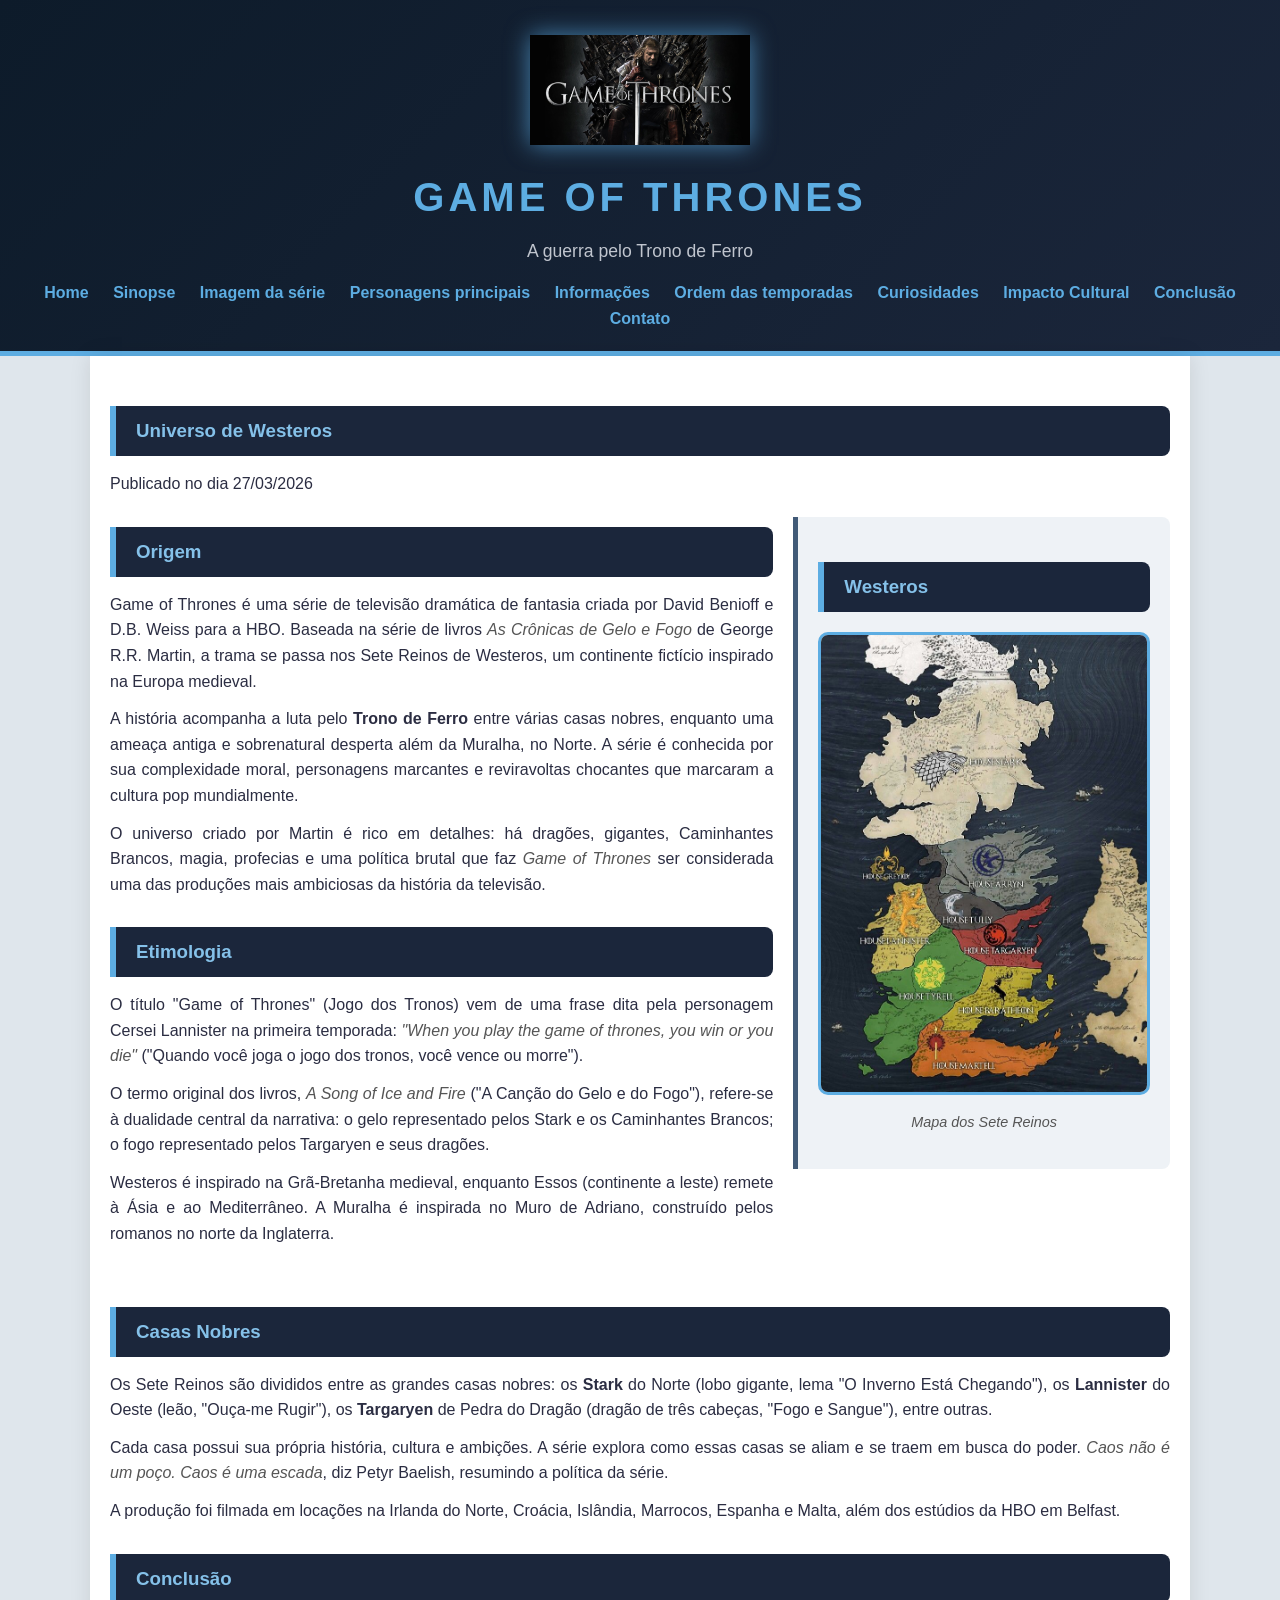
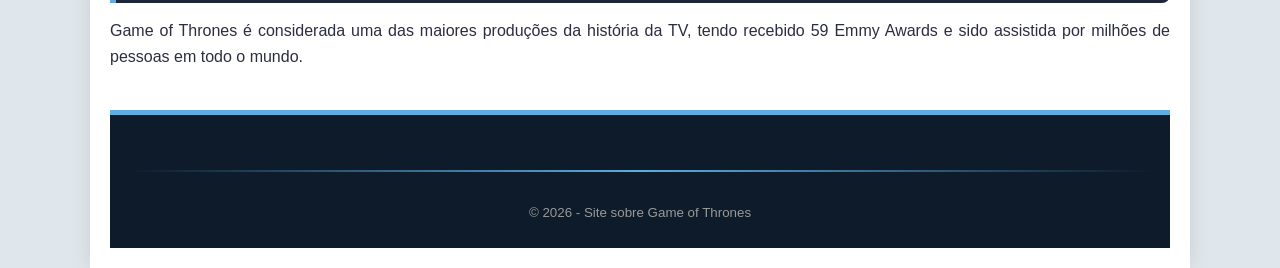
<file: index.html>
<!DOCTYPE html>
<html lang="pt-br">
<head>
    <title>Game of Thrones - Home</title>
    <meta charset="UTF-8">
    <meta name="viewport" content="width=device-width, initial-scale=1.0">
    <link rel="stylesheet" type="text/css" href="styles.css">
    <link rel="icon" href="data:image/svg+xml,<svg xmlns='http://www.w3.org/2000/svg' viewBox='0 0 100 100'><text y='.9em' font-size='90'>🐉</text></svg>">
</head>

<body>
    <header id="titulo_principal">
    <img src="img/got-logo.jpg" alt="Logo Game of Thrones" class="logo-header">
    <h1>Game of Thrones</h1>
    <h2>A guerra pelo Trono de Ferro</h2>
    <nav>
        <a href="index.html">Home</a>
        <a href="sinopse.html">Sinopse</a>
        <a href="imagemfilme.html">Imagem da série</a>
        <a href="personagens.html">Personagens principais</a>
        <a href="informacoes.html">Informações</a>
        <a href="ordem.html">Ordem das temporadas</a>
        <a href="curiosidades.html">Curiosidades</a>
        <a href="impacto.html">Impacto Cultural</a>
        <a href="#conclusao">Conclusão</a>
        <a href="contato.html">Contato</a>
    </nav>
</header>

    <main>
        <header>
            <h3 class="titulo_secundario">Universo de Westeros</h3>
            <span>Publicado no dia 27/03/2026</span>
        </header>

        <div id="layout">
            <article>
                <section>
                    <h3 class="titulo_secundario">Origem</h3>
                    <p>Game of Thrones é uma série de televisão dramática de fantasia criada por
                    David Benioff e D.B. Weiss para a HBO. Baseada na série de livros
                    <em>As Crônicas de Gelo e Fogo</em> de George R.R. Martin, a trama se passa
                    nos Sete Reinos de Westeros, um continente fictício inspirado na Europa
                    medieval.</p>

                    <p>A história acompanha a luta pelo <strong>Trono de Ferro</strong> entre várias casas
                    nobres, enquanto uma ameaça antiga e sobrenatural desperta além da Muralha,
                    no Norte. A série é conhecida por sua complexidade moral, personagens
                    marcantes e reviravoltas chocantes que marcaram a cultura pop
                    mundialmente.</p>

                    <p>O universo criado por Martin é rico em detalhes: há dragões, gigantes,
                    Caminhantes Brancos, magia, profecias e uma política brutal que faz
                    <em>Game of Thrones</em> ser considerada uma das produções mais ambiciosas
                    da história da televisão.</p>
                </section>

                <section>
                    <h3 class="titulo_secundario">Etimologia</h3>
                    <p>O título "Game of Thrones" (Jogo dos Tronos) vem de uma frase dita pela
                    personagem Cersei Lannister na primeira temporada: <em>"When you play the
                    game of thrones, you win or you die"</em> ("Quando você joga o jogo dos
                    tronos, você vence ou morre").</p>

                    <p>O termo original dos livros, <em>A Song of Ice and Fire</em> ("A Canção do
                    Gelo e do Fogo"), refere-se à dualidade central da narrativa: o gelo
                    representado pelos Stark e os Caminhantes Brancos; o fogo representado
                    pelos Targaryen e seus dragões.</p>

                    <p>Westeros é inspirado na Grã-Bretanha medieval, enquanto Essos (continente
                    a leste) remete à Ásia e ao Mediterrâneo. A Muralha é inspirada no Muro
                    de Adriano, construído pelos romanos no norte da Inglaterra.</p>
                </section>
            </article>

            <aside>
                <h3 class="titulo_secundario">Westeros</h3>
                <figure>
                    <img src="img/mapa-westeros.jpg" alt="Mapa de Westeros">
                    <figcaption><em>Mapa dos Sete Reinos</em></figcaption>
                </figure>
            </aside>
        </div>

        <article>
            <section>
                <h3 class="titulo_secundario">Casas Nobres</h3>
                <p>Os Sete Reinos são divididos entre as grandes casas nobres: os
                <strong>Stark</strong> do Norte (lobo gigante, lema "O Inverno Está Chegando"),
                os <strong>Lannister</strong> do Oeste (leão, "Ouça-me Rugir"),
                os <strong>Targaryen</strong> de Pedra do Dragão (dragão de três cabeças,
                "Fogo e Sangue"), entre outras.</p>

                <p>Cada casa possui sua própria história, cultura e ambições. A série explora
                como essas casas se aliam e se traem em busca do poder. <em>Caos não é um
                poço. Caos é uma escada</em>, diz Petyr Baelish, resumindo a política da série.</p>

                <p>A produção foi filmada em locações na Irlanda do Norte, Croácia, Islândia,
                Marrocos, Espanha e Malta, além dos estúdios da HBO em Belfast.</p>
            </section>

            <section id="conclusao">
                <h3 class="titulo_secundario">Conclusão</h3>
                <p>
                    Game of Thrones é considerada uma das maiores produções da história da TV,
                    tendo recebido 59 Emmy Awards e sido assistida por milhões de pessoas em
                    todo o mundo.
                </p>
            </section>
        </article>

        <footer class="rodape">
            <hr>
            <small>© 2026 - Site sobre Game of Thrones</small>
        </footer>
    </main>
</body>
</html>
</file>
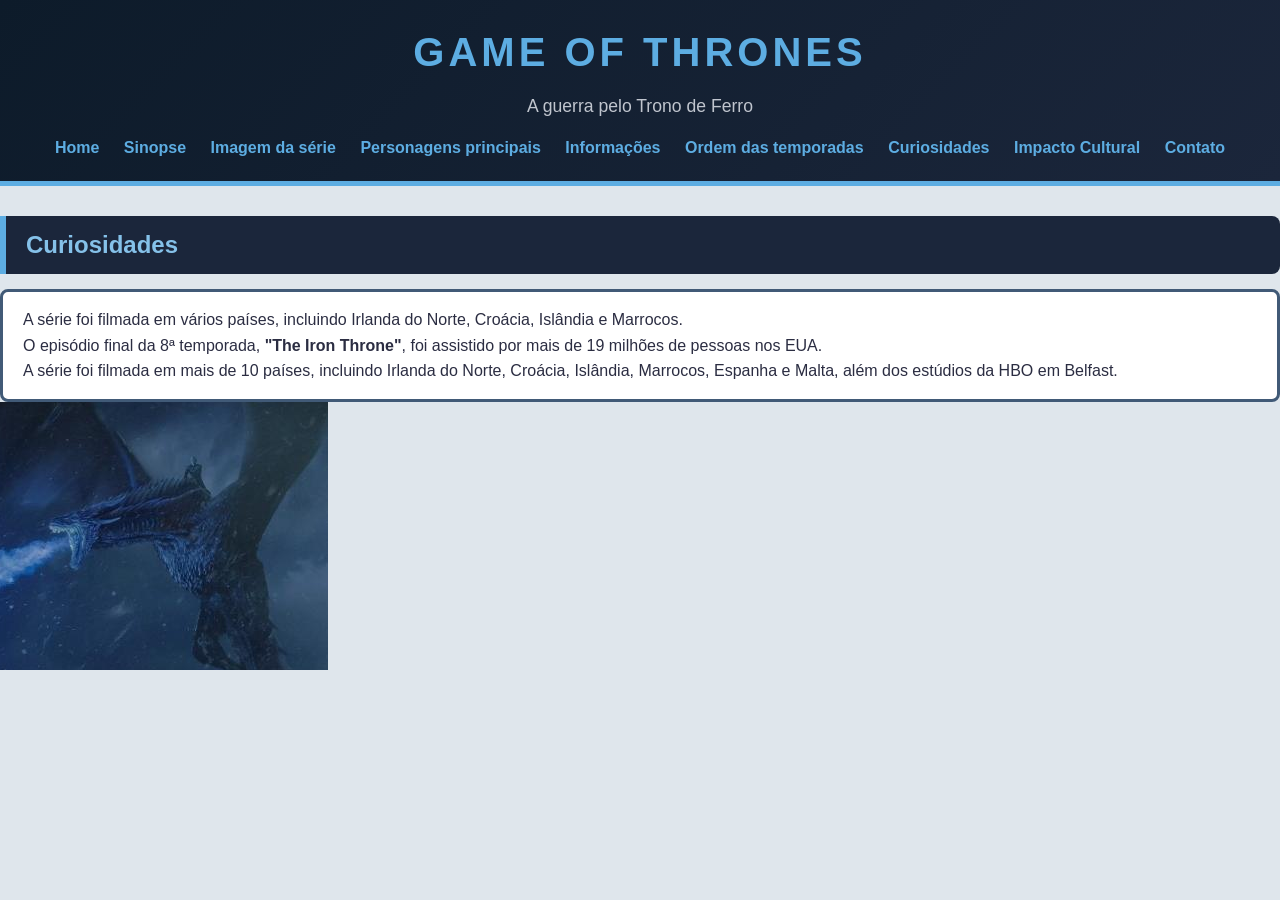
<file: curiosidades.html>
<!DOCTYPE html>
<html lang="pt-br">
<head>
    <meta charset="UTF-8">
    <meta name="viewport" content="width=device-width, initial-scale=1.0">
    <title>Curiosidades</title>
    <link rel="stylesheet" href="styles.css">
    <link rel="icon" href="data:image/svg+xml,<svg xmlns='http://www.w3.org/2000/svg' viewBox='0 0 100 100'><text y='.9em' font-size='90'>🐉</text></svg>">
</head>
<body>
    <div id="titulo_principal">
        <h1>Game of Thrones</h1>
        <h2>A guerra pelo Trono de Ferro</h2>
        <nav>
            <a href="index.html">Home</a>
            <a href="sinopse.html">Sinopse</a>
            <a href="imagemfilme.html">Imagem da série</a>
            <a href="personagens.html">Personagens principais</a>
            <a href="informacoes.html">Informações</a>
            <a href="ordem.html">Ordem das temporadas</a>
            <a href="curiosidades.html">Curiosidades</a>
            <a href="impacto.html">Impacto Cultural</a>
            <a href="contato.html">Contato</a>
        </nav>
    </div>

    <h2 class="titulo_secundario">Curiosidades</h2>

    <div id="curiosidades">
        <p>
            A série foi filmada em vários países, incluindo Irlanda do Norte, Croácia, Islândia e Marrocos. <br>
            O episódio final da 8ª temporada, <strong>"The Iron Throne"</strong>, foi assistido por mais de 19 milhões de pessoas nos EUA.
        </p>

        <p>A série foi filmada em mais de 10 países, incluindo Irlanda do Norte, Croácia, Islândia, Marrocos, Espanha e Malta, além dos estúdios da HBO em Belfast.</p>
    </div>

    <div class="animacao">
        <img src="img/foguete.png" alt="Foguete">
    </div>
</body>
</html>
</file>
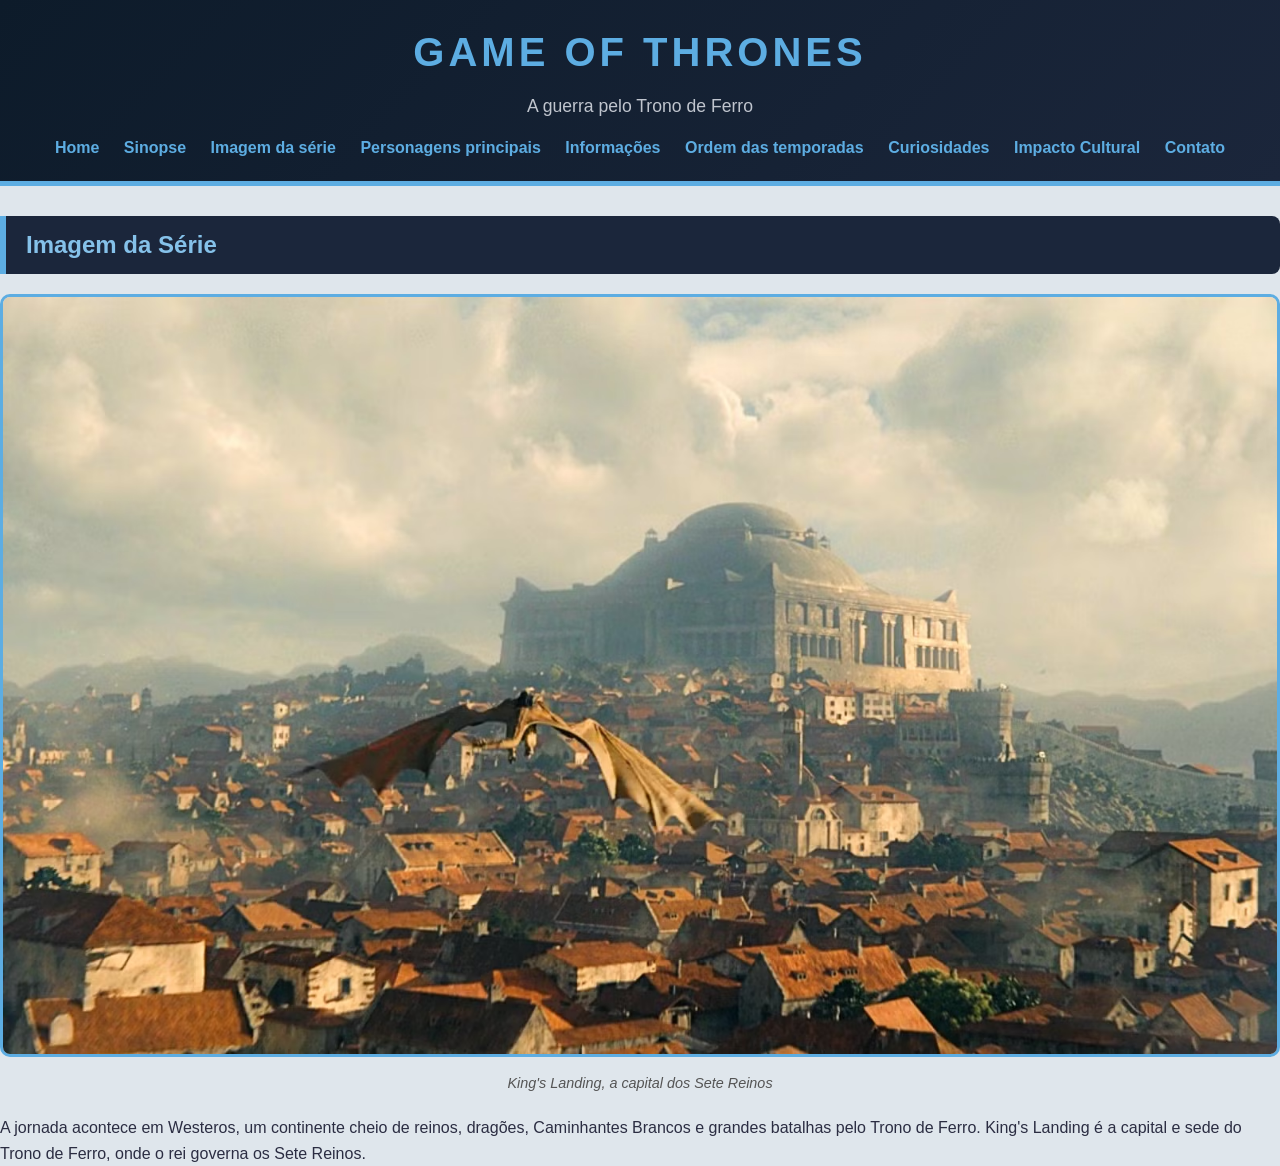
<file: imagemfilme.html>
<!DOCTYPE html>
<html lang="pt-br">
<head>
    <meta charset="UTF-8">
    <meta name="viewport" content="width=device-width, initial-scale=1.0">
    <title>Imagem da série</title>
    <link rel="stylesheet" href="styles.css">
    <link rel="icon" href="data:image/svg+xml,<svg xmlns='http://www.w3.org/2000/svg' viewBox='0 0 100 100'><text y='.9em' font-size='90'>🐉</text></svg>">
</head>
<body>
    <div id="titulo_principal">
        <h1>Game of Thrones</h1>
        <h2>A guerra pelo Trono de Ferro</h2>
        <nav>
            <a href="index.html">Home</a>
            <a href="sinopse.html">Sinopse</a>
            <a href="imagemfilme.html">Imagem da série</a>
            <a href="personagens.html">Personagens principais</a>
            <a href="informacoes.html">Informações</a>
            <a href="ordem.html">Ordem das temporadas</a>
            <a href="curiosidades.html">Curiosidades</a>
            <a href="impacto.html">Impacto Cultural</a>
            <a href="contato.html">Contato</a>
        </nav>
    </div>

    <h2 class="titulo_secundario">Imagem da Série</h2>
<figure>
    <img src="img/kings-landing.jpg" alt="King's Landing - Porto Real">
    <figcaption>King's Landing, a capital dos Sete Reinos</figcaption>
</figure>

<p>
    A jornada acontece em Westeros, um continente cheio de reinos, dragões,
    Caminhantes Brancos e grandes batalhas pelo Trono de Ferro. King's Landing
    é a capital e sede do Trono de Ferro, onde o rei governa os Sete Reinos.
</p>
</body>
</html>
</file>
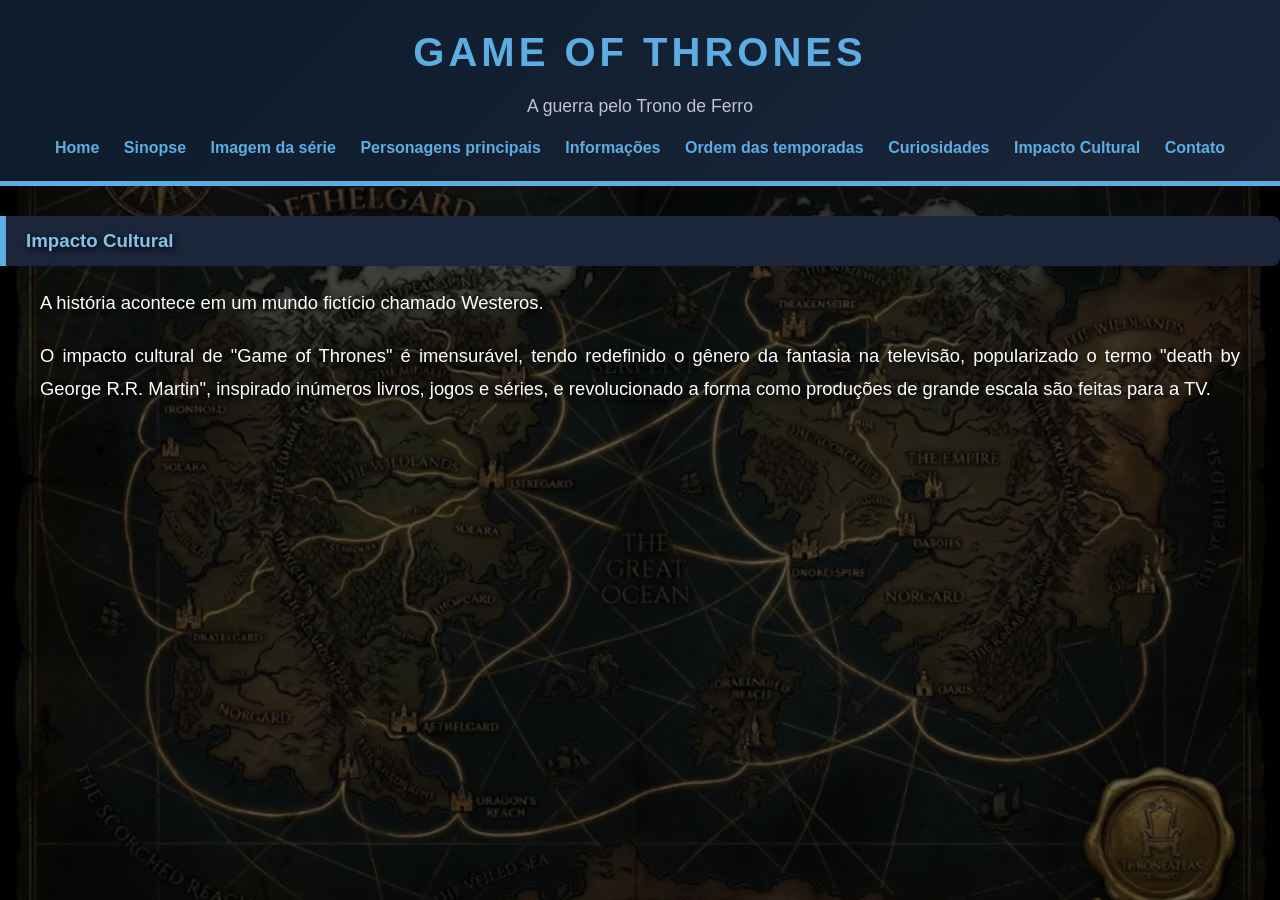
<file: impacto.html>
<!DOCTYPE html>
<html lang="pt-br">
<head>
    <meta charset="UTF-8">
    <meta name="viewport" content="width=device-width, initial-scale=1.0">
    <title>Impacto cultural</title>
    <link rel="stylesheet" href="styles.css">
    <link rel="icon" href="data:image/svg+xml,<svg xmlns='http://www.w3.org/2000/svg' viewBox='0 0 100 100'><text y='.9em' font-size='90'>🐉</text></svg>">
</head>
<body id="impacto_cultural">
    <div id="titulo_principal">
        <h1>Game of Thrones</h1>
        <h2>A guerra pelo Trono de Ferro</h2>
        <nav>
            <a href="index.html">Home</a>
            <a href="sinopse.html">Sinopse</a>
            <a href="imagemfilme.html">Imagem da série</a>
            <a href="personagens.html">Personagens principais</a>
            <a href="informacoes.html">Informações</a>
            <a href="ordem.html">Ordem das temporadas</a>
            <a href="curiosidades.html">Curiosidades</a>
            <a href="impacto.html">Impacto Cultural</a>
            <a href="contato.html">Contato</a>
        </nav>
    </div>

    <h3 class="titulo_secundario">Impacto Cultural</h3>

    <p>A história acontece em um mundo fictício chamado Westeros.</p>

    <p>O impacto cultural de "Game of Thrones" é imensurável, tendo redefinido o gênero da fantasia na televisão, popularizado o termo "death by George R.R. Martin", inspirado inúmeros livros, jogos e séries, e revolucionado a forma como produções de grande escala são feitas para a TV.</p>
</body>
</html>
</file>
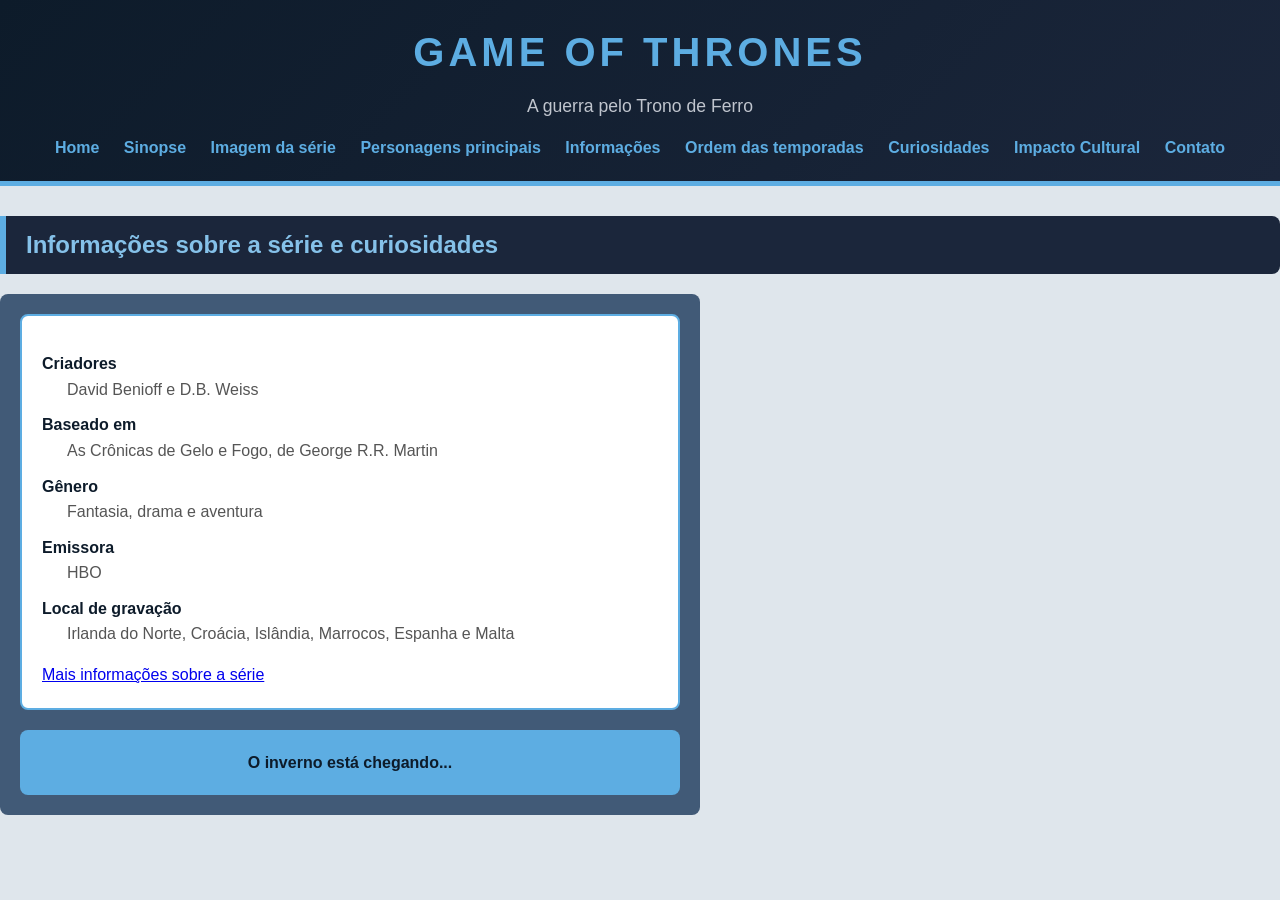
<file: informacoes.html>
<!DOCTYPE html>
<html lang="pt-br">
<head>
    <meta charset="UTF-8">
    <meta name="viewport" content="width=device-width, initial-scale=1.0">
    <title>Informações sobre a série</title>
    <link rel="stylesheet" href="styles.css">
    <link rel="icon" href="data:image/svg+xml,<svg xmlns='http://www.w3.org/2000/svg' viewBox='0 0 100 100'><text y='.9em' font-size='90'>🐉</text></svg>">
</head>
<body>
    <div id="titulo_principal">
        <h1>Game of Thrones</h1>
        <h2>A guerra pelo Trono de Ferro</h2>
        <nav>
            <a href="index.html">Home</a>
            <a href="sinopse.html">Sinopse</a>
            <a href="imagemfilme.html">Imagem da série</a>
            <a href="personagens.html">Personagens principais</a>
            <a href="informacoes.html">Informações</a>
            <a href="ordem.html">Ordem das temporadas</a>
            <a href="curiosidades.html">Curiosidades</a>
            <a href="impacto.html">Impacto Cultural</a>
            <a href="contato.html">Contato</a>
        </nav>
    </div>

    <h2 class="titulo_secundario">Informações sobre a série e curiosidades</h2>
    <div id="pai">
        <div id="filho">
            <dl>
                <dt>Criadores</dt>
                <dd>David Benioff e D.B. Weiss</dd>

                <dt>Baseado em</dt>
                <dd>As Crônicas de Gelo e Fogo, de George R.R. Martin</dd>

                <dt>Gênero</dt>
                <dd>Fantasia, drama e aventura</dd>

                <dt>Emissora</dt>
                <dd>HBO</dd>

                <dt>Local de gravação</dt>
                <dd>Irlanda do Norte, Croácia, Islândia, Marrocos, Espanha e Malta</dd>
            </dl>
            <a href="https://pt.wikipedia.org/wiki/Game_of_Thrones" target="_blank">Mais informações sobre a série</a>
        </div>
         <div id="irmao">
               O inverno está chegando...
        </div>
    </div>
</body>
</html>
</file>
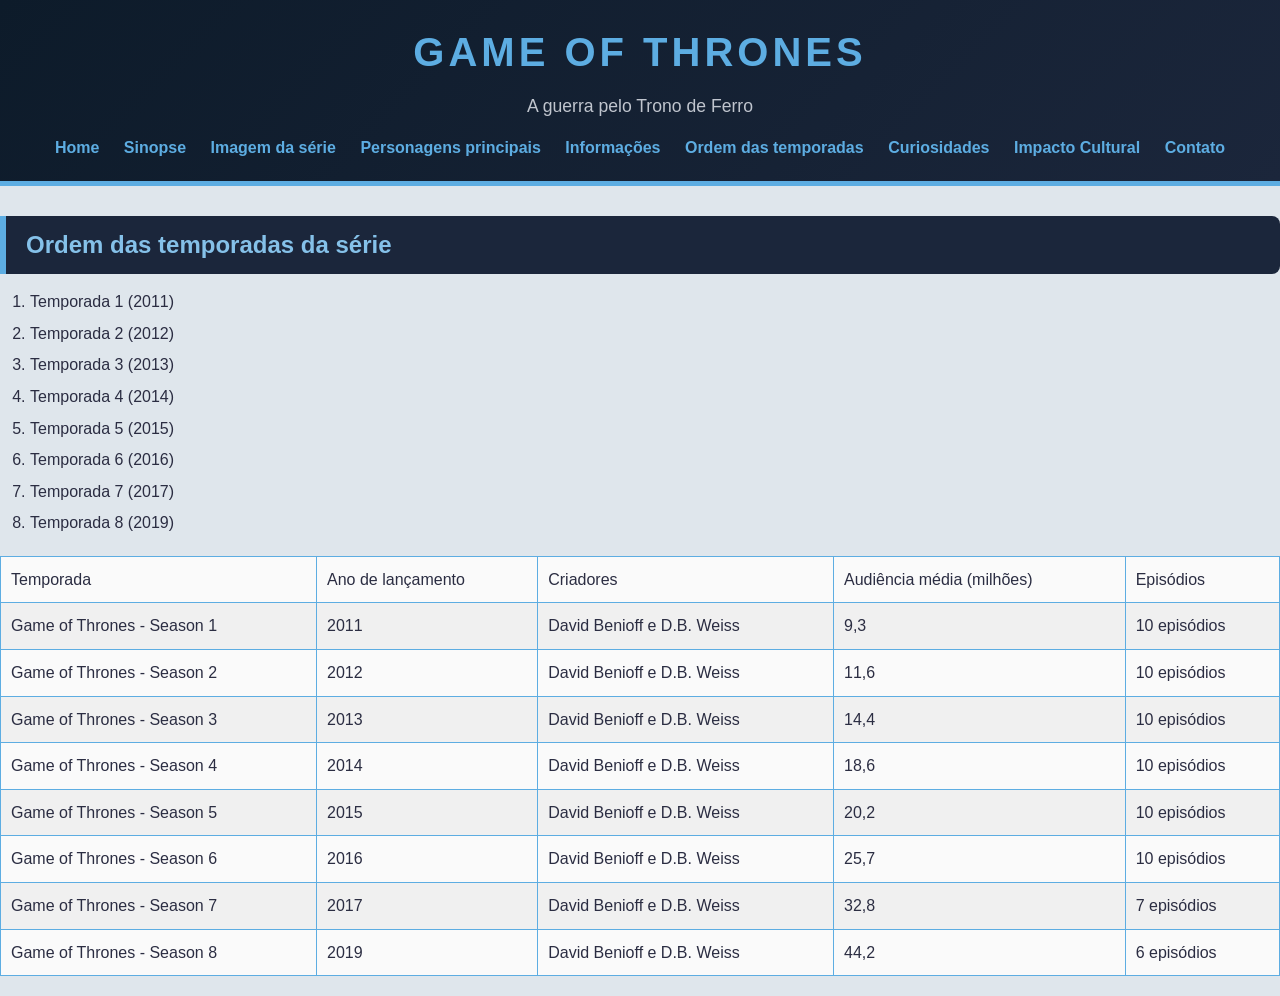
<file: ordem.html>
<!DOCTYPE html>
<html lang="pt-br">
<head>
    <meta charset="UTF-8">
    <meta name="viewport" content="width=device-width, initial-scale=1.0">
    <title>Ordem das temporadas</title>
    <link rel="stylesheet" href="styles.css">
    <link rel="icon" href="data:image/svg+xml,<svg xmlns='http://www.w3.org/2000/svg' viewBox='0 0 100 100'><text y='.9em' font-size='90'>🐉</text></svg>">
</head>
<body>
    <div id="titulo_principal">
        <h1>Game of Thrones</h1>
        <h2>A guerra pelo Trono de Ferro</h2>
        <nav>
            <a href="index.html">Home</a>
            <a href="sinopse.html">Sinopse</a>
            <a href="imagemfilme.html">Imagem da série</a>
            <a href="personagens.html">Personagens principais</a>
            <a href="informacoes.html">Informações</a>
            <a href="ordem.html">Ordem das temporadas</a>
            <a href="curiosidades.html">Curiosidades</a>
            <a href="impacto.html">Impacto Cultural</a>
            <a href="contato.html">Contato</a>
        </nav>
    </div>

    <h2 class="titulo_secundario">Ordem das temporadas da série</h2>
    <ol>
        <li>Temporada 1 (2011)</li>
        <li>Temporada 2 (2012)</li>
        <li>Temporada 3 (2013)</li>
        <li>Temporada 4 (2014)</li>
        <li>Temporada 5 (2015)</li>
        <li>Temporada 6 (2016)</li>
        <li>Temporada 7 (2017)</li>
        <li>Temporada 8 (2019)</li>
    </ol>

    <table border="10">
        <tr>
            <td>Temporada</td>
            <td>Ano de lançamento</td>
            <td>Criadores</td>
            <td>Audiência média (milhões)</td>
            <td>Episódios</td>
        </tr>
        <tr>
            <td>Game of Thrones - Season 1</td>
            <td>2011</td>
            <td>David Benioff e D.B. Weiss</td>
            <td>9,3</td>
            <td>10 episódios</td>
        </tr>
        <tr>
            <td>Game of Thrones - Season 2</td>
            <td>2012</td>
            <td>David Benioff e D.B. Weiss</td>
            <td>11,6</td>
            <td>10 episódios</td>
        </tr>
        <tr>
            <td>Game of Thrones - Season 3</td>
            <td>2013</td>
            <td>David Benioff e D.B. Weiss</td>
            <td>14,4</td>
            <td>10 episódios</td>
        </tr>
        <tr>
            <td>Game of Thrones - Season 4</td>
            <td>2014</td>
            <td>David Benioff e D.B. Weiss</td>
            <td>18,6</td>
            <td>10 episódios</td>
        </tr>
        <tr>
            <td>Game of Thrones - Season 5</td>
            <td>2015</td>
            <td>David Benioff e D.B. Weiss</td>
            <td>20,2</td>
            <td>10 episódios</td>
        </tr>
        <tr>
            <td>Game of Thrones - Season 6</td>
            <td>2016</td>
            <td>David Benioff e D.B. Weiss</td>
            <td>25,7</td>
            <td>10 episódios</td>
        </tr>
        <tr>
            <td>Game of Thrones - Season 7</td>
            <td>2017</td>
            <td>David Benioff e D.B. Weiss</td>
            <td>32,8</td>
            <td>7 episódios</td>
        </tr>
        <tr>
            <td>Game of Thrones - Season 8</td>
            <td>2019</td>
            <td>David Benioff e D.B. Weiss</td>
            <td>44,2</td>
            <td>6 episódios</td>
        </tr>
    </table>
</body>
</html>
</file>
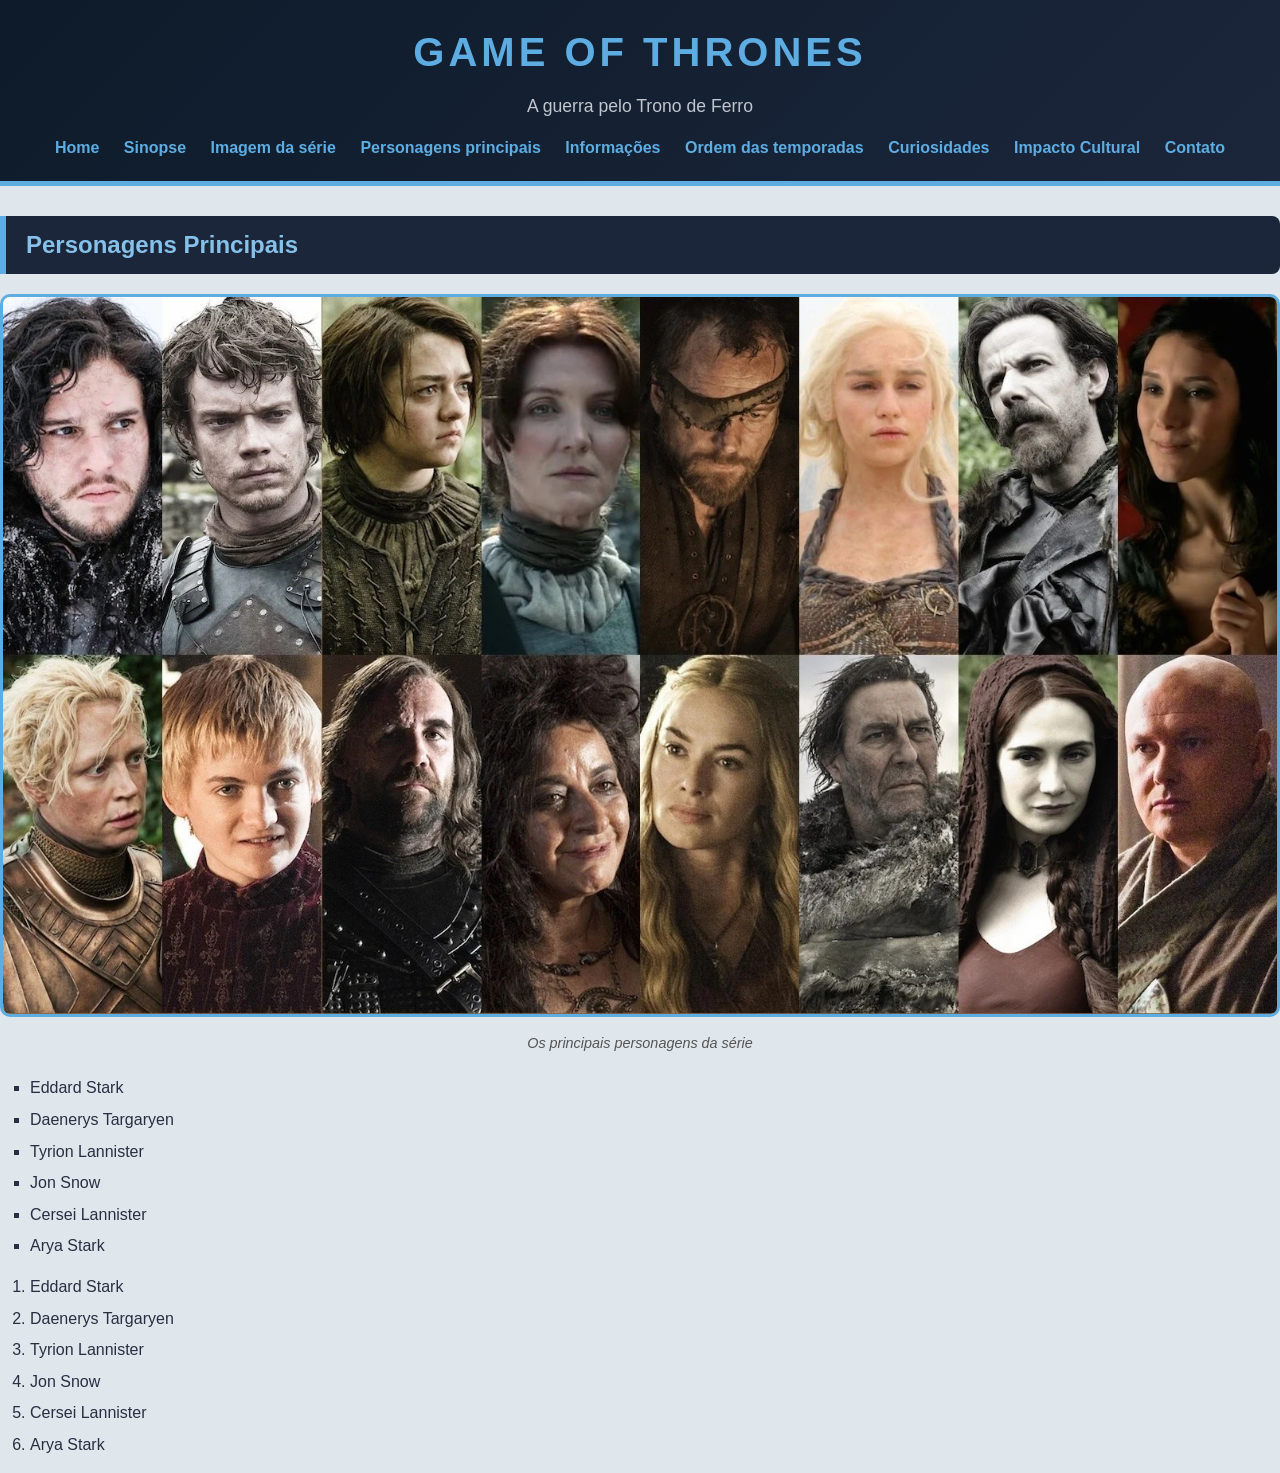
<file: personagens.html>
<!DOCTYPE html>
<html lang="pt-br">
<head>
    <meta charset="UTF-8">
    <meta name="viewport" content="width=device-width, initial-scale=1.0">
    <title>Personagens principais</title>
    <link rel="stylesheet" href="styles.css">
    <link rel="icon" href="data:image/svg+xml,<svg xmlns='http://www.w3.org/2000/svg' viewBox='0 0 100 100'><text y='.9em' font-size='90'>🐉</text></svg>">
</head>
<body id="personagens">
    <div id="titulo_principal">
        <h1>Game of Thrones</h1>
        <h2>A guerra pelo Trono de Ferro</h2>
        <nav>
            <a href="index.html">Home</a>
            <a href="sinopse.html">Sinopse</a>
            <a href="imagemfilme.html">Imagem da série</a>
            <a href="personagens.html">Personagens principais</a>
            <a href="informacoes.html">Informações</a>
            <a href="ordem.html">Ordem das temporadas</a>
            <a href="curiosidades.html">Curiosidades</a>
            <a href="impacto.html">Impacto Cultural</a>
            <a href="contato.html">Contato</a>
        </nav>
    </div>

    <h2 class="titulo_secundario">Personagens Principais</h2>

<figure>
    <img src="img/got-personagens.jpg" alt="Personagens de Game of Thrones">
    <figcaption>Os principais personagens da série</figcaption>
</figure>

<ul id="estilo_lista_ul">
    <li>Eddard Stark</li>
    <li>Daenerys Targaryen</li>
    <li>Tyrion Lannister</li>
    <li>Jon Snow</li>
    <li>Cersei Lannister</li>
    <li>Arya Stark</li>
</ul>

<ol id="estilo_lista_ol">
    <li>Eddard Stark</li>
    <li>Daenerys Targaryen</li>
    <li>Tyrion Lannister</li>
    <li>Jon Snow</li>
    <li>Cersei Lannister</li>
    <li>Arya Stark</li>
</ol>
</body>
</html>
</file>
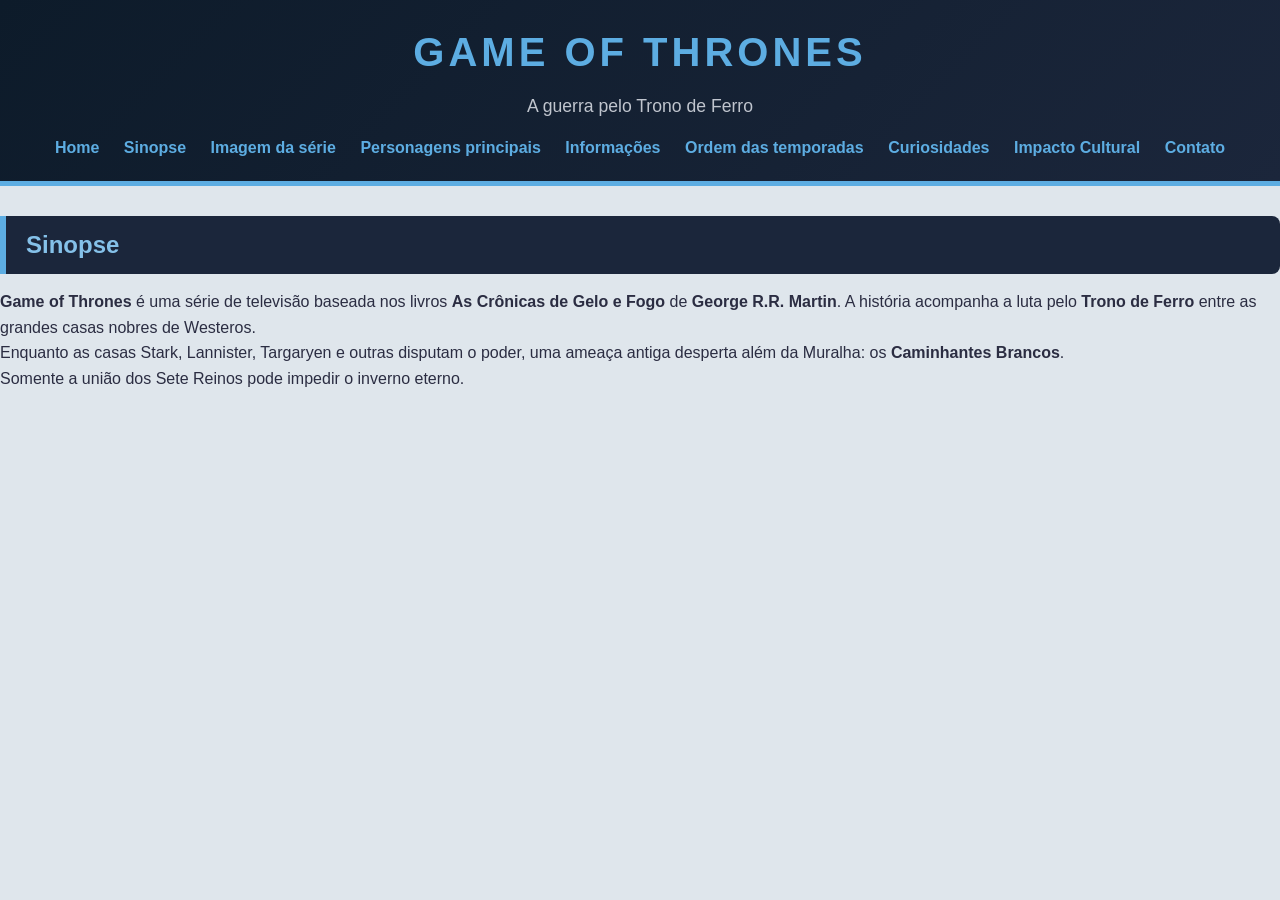
<file: sinopse.html>
<!DOCTYPE html>
<html lang="pt-br">
<head>
    <meta charset="UTF-8">
    <meta name="viewport" content="width=device-width, initial-scale=1.0">
    <title>Sinopse</title>
    <link rel="stylesheet" href="styles.css">
    <link rel="icon" href="data:image/svg+xml,<svg xmlns='http://www.w3.org/2000/svg' viewBox='0 0 100 100'><text y='.9em' font-size='90'>🐉</text></svg>">
</head>
<body>
    <div id="titulo_principal">
        <h1>Game of Thrones</h1>
        <h2>A guerra pelo Trono de Ferro</h2>
        <nav>
            <a href="index.html">Home</a>
            <a href="sinopse.html">Sinopse</a>
            <a href="imagemfilme.html">Imagem da série</a>
            <a href="personagens.html">Personagens principais</a>
            <a href="informacoes.html">Informações</a>
            <a href="ordem.html">Ordem das temporadas</a>
            <a href="curiosidades.html">Curiosidades</a>
            <a href="impacto.html">Impacto Cultural</a>
            <a href="contato.html">Contato</a>
        </nav>
    </div>

    <h2 class="titulo_secundario">Sinopse</h2>
    <p>
        <strong>Game of Thrones</strong> é uma série de televisão baseada nos livros
        <strong>As Crônicas de Gelo e Fogo</strong> de <strong>George R.R. Martin</strong>.
        A história acompanha a luta pelo <strong>Trono de Ferro</strong> entre as grandes
        casas nobres de Westeros.
    </p>

    <p>
        Enquanto as casas Stark, Lannister, Targaryen e outras disputam o poder,
        uma ameaça antiga desperta além da Muralha: os <strong>Caminhantes Brancos</strong>.
        <br>
        Somente a união dos Sete Reinos pode impedir o inverno eterno.
    </p>
</body>
</html>
</file>
<file: styles.css>
/* ============================================
   styles.css - Game of Thrones (Azul & Cinza)
   ============================================ */

* {
    margin: 0;
    padding: 0;
    box-sizing: border-box;
}

body {
    font-family: 'Segoe UI', Tahoma, Geneva, Verdana, sans-serif;
    line-height: 1.6;
    color: #2b2d42;
    background-color: #dfe6ec;
}

/* Cabeçalho principal */
#titulo_principal {
    background: linear-gradient(135deg, #0d1b2a 0%, #1b263b 100%);
    color: #f5f5f5;
    padding: 20px 0;
    text-align: center;
    border-bottom: 5px solid #5dade2;
}

#titulo_principal h1 {
    font-size: 2.5rem;
    letter-spacing: 4px;
    text-transform: uppercase;
    color: #5dade2;
}

#titulo_principal h2 {
    font-size: 1.1rem;
    font-weight: 300;
    color: #c0c5ce;
    margin-top: 8px;
}

nav {
    margin-top: 15px;
}

nav a {
    color: #5dade2;
    text-decoration: none;
    margin: 0 10px;
    font-weight: bold;
    transition: color 0.3s;
}

nav a:hover {
    color: #aed6f1;
    text-decoration: underline;
}

/* Títulos secundários */
.titulo_secundario {
    background-color: #1b263b;
    color: #85c1e9;
    padding: 10px 20px;
    margin: 30px 0 15px 0;
    border-left: 6px solid #5dade2;
    border-radius: 0 8px 8px 0;
}

main {
    max-width: 1100px;
    margin: 0 auto;
    padding: 20px;
    background-color: #ffffff;
    box-shadow: 0 0 20px rgba(0,0,0,0.1);
}

/* Layout article + aside */
#layout {
    display: flex;
    gap: 20px;
    align-items: flex-start;
}

#layout article { flex: 2; }
#layout aside   { flex: 1; }

section { margin-bottom: 30px; }

article p {
    margin-bottom: 12px;
    text-align: justify;
}

/* Imagens */
figure {
    text-align: center;
    margin: 20px 0;
}

figure img {
    max-width: 100%;
    height: auto;
    border-radius: 10px;
    border: 3px solid #5dade2;
}

figcaption {
    font-style: italic;
    color: #555;
    margin-top: 8px;
    font-size: 0.9rem;
}

/* Listas */
ul, ol {
    margin-left: 30px;
    margin-bottom: 15px;
}

li { margin-bottom: 6px; }

/* Tabela */
table {
    width: 100%;
    border-collapse: collapse;
    margin: 20px 0;
}

table, th, td { border: 1px solid #5dade2; }

th {
    background-color: #1b263b;
    color: #85c1e9;
    padding: 12px;
    text-align: left;
}

td {
    padding: 10px;
    background-color: #fafafa;
}

tr:nth-child(even) td { background-color: #f0f0f0; }

/* Lista de definição */
dl { margin: 15px 0; }
dt { font-weight: bold; color: #0d1b2a; margin-top: 10px; }
dd { margin-left: 25px; margin-bottom: 5px; color: #555; }

/* Aside */
aside {
    background-color: #eef2f6;
    border-left: 5px solid #415a77;
    padding: 15px 20px;
    margin: 20px 0;
    border-radius: 0 8px 8px 0;
}

aside h3 { color: #0d1b2a; margin-bottom: 10px; }

/* Formulário */
form {
    background-color: #f9f9f9;
    padding: 25px;
    border-radius: 10px;
    border: 1px solid #ddd;
    margin-top: 20px;
}

fieldset {
    border: 2px solid #5dade2;
    border-radius: 8px;
    padding: 15px 20px;
    margin-bottom: 20px;
}

legend {
    font-weight: bold;
    color: #0d1b2a;
    padding: 0 10px;
    font-size: 1.1rem;
}

label {
    display: inline-block;
    margin-bottom: 5px;
    font-weight: 500;
    color: #333;
}

input, textarea, select {
    width: 100%;
    padding: 10px;
    margin-bottom: 12px;
    border: 1px solid #ccc;
    border-radius: 6px;
    font-size: 1rem;
    font-family: inherit;
}

input[type="radio"],
input[type="checkbox"] {
    width: auto;
    margin-right: 6px;
}

input[type="color"] { height: 50px; padding: 5px; cursor: pointer; }
input[type="range"] { padding: 0; }

input[type="file"] {
    border: 2px dashed #5dade2;
    background-color: #f0f8ff;
    cursor: pointer;
}

textarea { resize: vertical; min-height: 100px; }
select   { cursor: pointer; }

button {
    background-color: #0d1b2a;
    color: #5dade2;
    border: none;
    padding: 14px 40px;
    font-size: 1.1rem;
    font-weight: bold;
    border-radius: 8px;
    cursor: pointer;
    transition: background 0.3s, transform 0.2s;
    text-transform: uppercase;
    letter-spacing: 1px;
    margin-right: 10px;
}

button:hover {
    background-color: #5dade2;
    color: #0d1b2a;
    transform: scale(1.03);
}

button[type="reset"] {
    background-color: #666;
    color: #fff;
}

/* Rodapé */
.rodape {
    text-align: center;
    background-color: #0d1b2a;
    color: #ddd;
    padding: 25px 15px;
    margin-top: 40px;
    border-top: 5px solid #5dade2;
}

.rodape small {
    display: block;
    margin-top: 8px;
    color: #999;
}

hr {
    border: none;
    height: 2px;
    background: linear-gradient(to right, transparent, #5dade2, transparent);
    margin: 30px 0;
}

.destaque { color: #5dade2; font-weight: bold; }
em { color: #555; }

/* Mídia */
.media-container {
    display: flex;
    flex-wrap: wrap;
    gap: 20px;
    justify-content: center;
    margin: 20px 0;
}

audio, video, iframe {
    border-radius: 10px;
    border: 2px solid #5dade2;
    max-width: 100%;
}

/* ============================================
   Extras para páginas específicas
   ============================================ */

/* Página de curiosidades */
#curiosidades {
    background-color: #ffffff;
    border: solid 3px #415a77;
    color: #2b2d42;
    padding: 15px 20px;
    border-radius: 8px;
    transition-duration: 1s;
    transition-property: all;
    transition-timing-function: ease-in-out;
}

#curiosidades:hover {
    background-color: #0d1b2a;
    color: #f5f5f5;
    border: solid 3px #5dade2;
}

/* Animação do foguete */
.animacao img {
    display: block;
    animation: foguete;
    animation-duration: 5s;
    animation-iteration-count: infinite;
}

@keyframes foguete {
    0%   { margin-left: 0%; }
    25%  { margin-left: 80%; transform: rotate(0deg); }
    50%  { margin-left: 80%; transform: rotate(-120deg); }
    75%  { margin-left: 0%;  transform: rotate(-120deg); }
    100% { margin-left: 0%;  transform: rotate(0deg); }
}

/* Página de impacto cultural (fundo) */
#impacto_cultural {
    background-image: url('img/westeros-fundo.jpg');
    background-repeat: no-repeat;
    background-size: cover;
    background-attachment: fixed;
}

/* Página de informações (position) */

#pai {
    width: 100%;
    max-width: 700px;
    background-color: #415a77;
    color: #f5f5f5;
    padding: 20px;
    margin: 20px 0;
    border-radius: 8px;
    position: relative;
}

#filho {
    position: static;
    background-color: #ffffff;
    color: #0d1b2a;
    padding: 20px;
    border-radius: 8px;
    border: 2px solid #5dade2;
}

#irmao {
    position: static;
    background-color: #5dade2;
    color: #0d1b2a;
    padding: 20px;
    margin-top: 20px;
    border-radius: 8px;
    text-align: center;
    font-weight: bold;
}

/* Estilos das listas nas páginas */
#estilo_lista_ul {
    list-style-type: square;
}

#estilo_lista_ol {
    list-style-type: decimal;
}

/* Responsivo */
@media (max-width: 700px) {
    #titulo_principal h1 { font-size: 1.6rem; }
    #layout { flex-direction: column; }
    .media-container { flex-direction: column; align-items: center; }
    nav a { display: inline-block; margin: 5px; }
}

/* ============================================
   Logo no cabeçalho
   ============================================ */
.logo-header {
    display: block;
    width: auto;
    height: 110px;              /* Altura fixa: 110px */
    max-height: 110px;
    max-width: 90%;             /* Nunca passa de 90% da tela */
    margin: 15px auto 20px auto;/* Centraliza e dá respiro */
    object-fit: contain;        /* Mantém a proporção original */
    border: none;
    border-radius: 0;
    filter: drop-shadow(0 0 12px rgba(93, 173, 226, 0.7));
}

/* Ajuste do h1 quando tem logo acima */
#titulo_principal h1 {
    margin-top: 0;
}

/* ============================================
   Página de Impacto Cultural - texto branco
   ============================================ */
#impacto_cultural {
    background-image: linear-gradient(rgba(0, 0, 0, 0.6), rgba(0, 0, 0, 0.6)), url('img/westeros-fundo.jpg');
    background-repeat: no-repeat;
    background-size: cover;
    background-attachment: fixed;
    color: #ffffff;
}

#impacto_cultural p {
    color: #ffffff;
    text-shadow: 2px 2px 6px rgba(0, 0, 0, 0.95);
    font-size: 1.15rem;
    margin: 20px 40px;
    text-align: justify;
    line-height: 1.8;
}

#impacto_cultural h3.titulo_secundario {
    color: #85c1e9;
    text-shadow: 2px 2px 6px rgba(0, 0, 0, 0.95);
}
</file>
